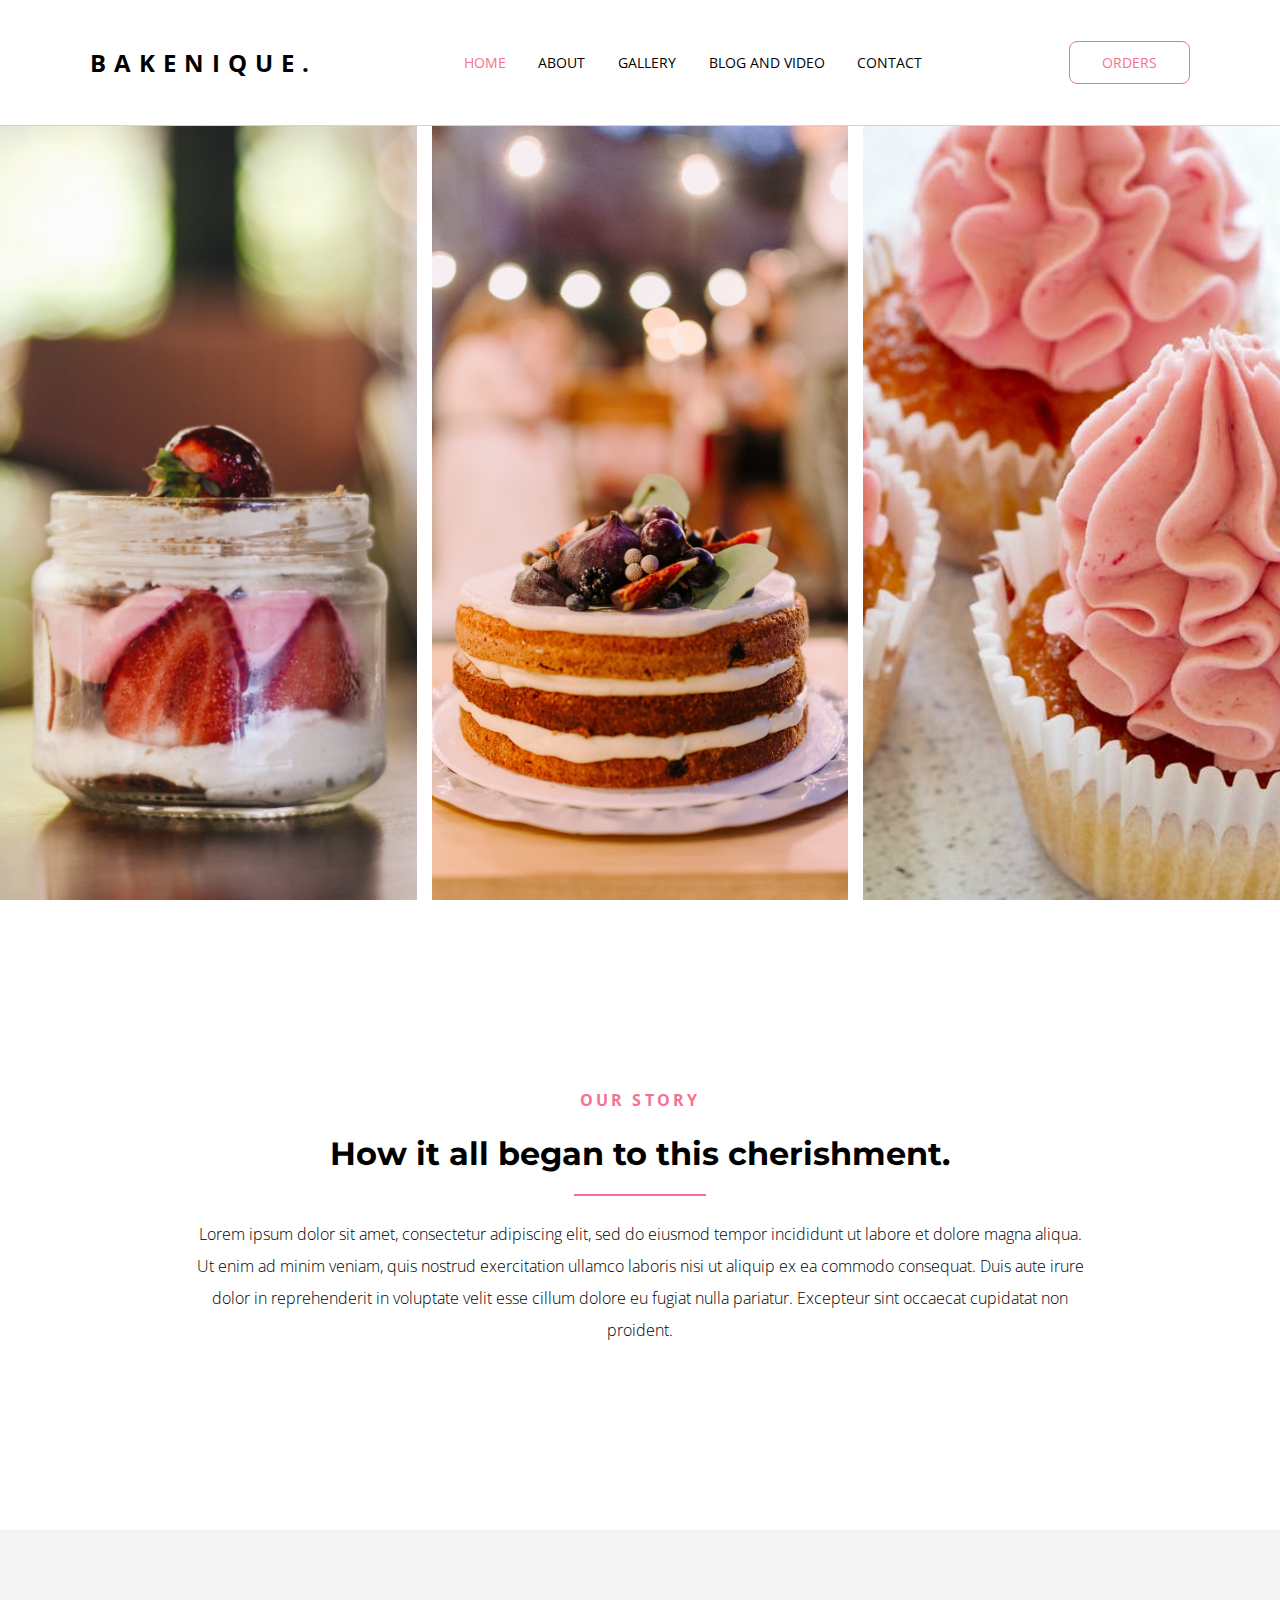
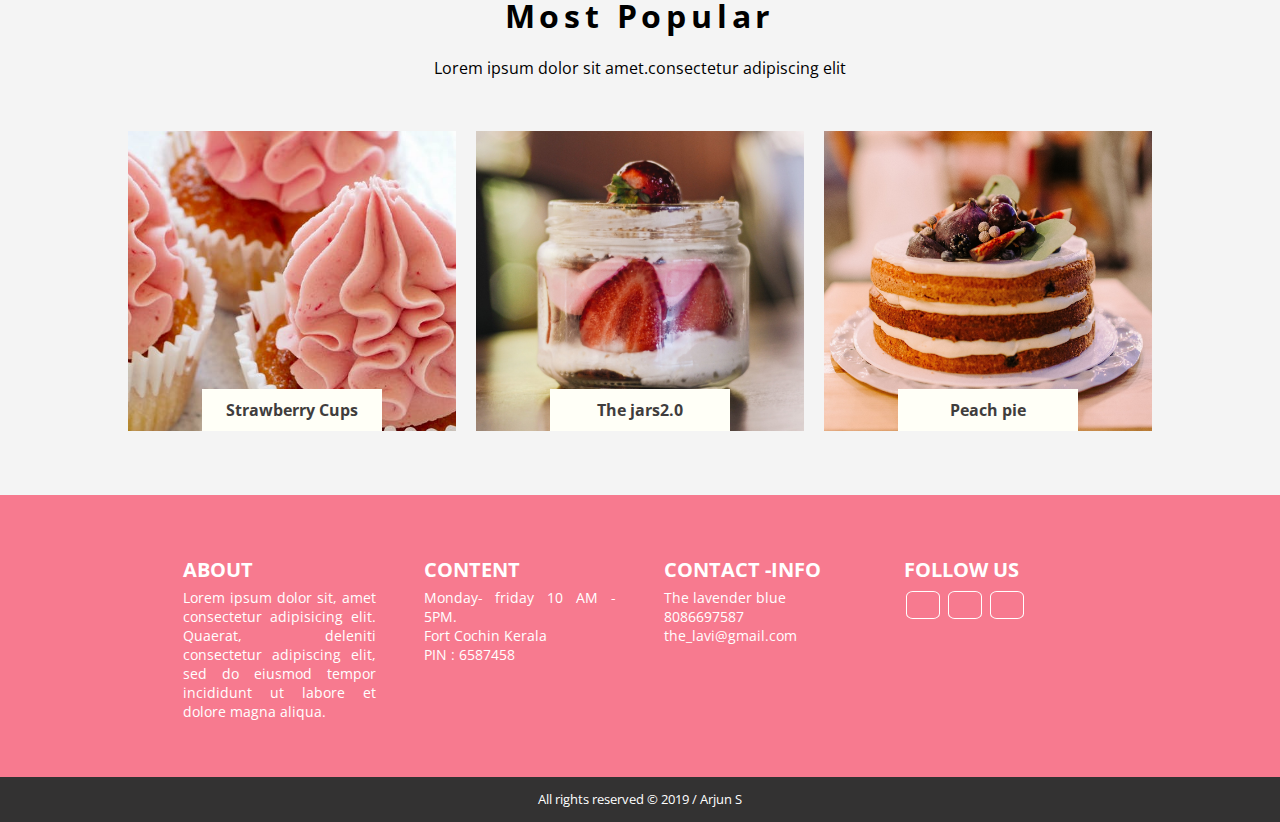
<file: index.html>
<!DOCTYPE html>
<html lang="en">

<head>
    <meta charset="UTF-8">
    <meta name="viewport" content="width=device-width, initial-scale=1.0">
    <meta http-equiv="X-UA-Compatible" content="ie=edge">
    <title>Bakenique</title>
    <link rel="stylesheet" href="css/style.css">
    <link href="https://fonts.googleapis.com/css?family=Montserrat|Open+Sans&display=swap" rel="stylesheet">
    <meta name="viewport" content="width=device-width,initial-scale=1.0">
    <link rel="stylesheet" href="https://use.fontawesome.com/releases/v5.8.2/css/all.css"
        integrity="sha384-oS3vJWv+0UjzBfQzYUhtDYW+Pj2yciDJxpsK1OYPAYjqT085Qq/1cq5FLXAZQ7Ay" crossorigin="anonymous">
</head>

<body>

    <div id="page1">
        <nav class="navigation">

            <li class="logo"><a href="">BAKENIQUE.</a></li>

            <ul class="links">
                <li> <a class="active" href="">HOME</a> </li>
                <li> <a href="">ABOUT</a> </li>
                <li> <a href="">GALLERY</a> </li>
                <li> <a href="">BLOG AND VIDEO</a> </li>
                <li> <a href="">CONTACT</a> </li>
            </ul>

            <li class="special"> <a href="">ORDERS</a> </li>

        </nav>

        <div id="content_p1">
            <div class="image_holders">

                <div class="images" id="img1">
                    <img src="css/jar.jpg" alt="asd">
                </div>

                <div class="images">
                    <img src="css/cakez.jpg" alt="adsd">
                </div>

                <div class="images" id="">
                    <img src="css/cupcake1.jpeg" alt="asd">
                </div>

            </div>
        </div>
    </div>


    <div id="page2">
        <div class="content">
            <p class="story">OUR STORY</p>
            <h1>How it all began to this cherishment.</h1>
            <p>Lorem ipsum dolor sit amet, consectetur adipiscing elit, sed do eiusmod tempor incididunt ut labore et
                dolore
                magna
                aliqua. Ut enim ad minim veniam, quis nostrud exercitation ullamco laboris nisi ut aliquip ex ea commodo
                consequat. Duis
                aute irure dolor in reprehenderit in voluptate velit esse cillum dolore eu fugiat nulla pariatur.
                Excepteur
                sint
                occaecat cupidatat non proident.</p>

        </div>


    </div>


    <div id="page_3">
        <div class="content">
            <h1>Most Popular</h1>
            <p>Lorem ipsum dolor sit amet.consectetur adipiscing elit</p>

            <div class="carousel">

                <div class="card_1" id="item1">
                    <div class="name">Strawberry Cups</div>
                </div>

                <div class="card_1" id="item2">
                    <div class="name">The jars2.0</div>
                </div>

                <div class="card_1" id="item3">
                    <div class="name">Peach pie</div>
                </div>

            </div>


        </div>
    </div>




    <div id="about_section">

        <div class="content">

            <div class="abouts">
                <h4>ABOUT</h4>
                <p>Lorem ipsum dolor sit, amet consectetur adipisicing elit. Quaerat, deleniti consectetur adipiscing
                    elit, sed do eiusmod tempor incididunt ut labore et dolore magna aliqua.</p>
            </div>

            <div class="INFO">
                <h4>CONTENT</h4>
                <p>
                    Monday- friday 10 AM - 5PM.<br>
                    Fort Cochin Kerala <br>
                    PIN : 6587458

                </p>
            </div>

            <div class="INFO">
                <h4>CONTACT -INFO</h4>
                <p>
                    The lavender blue<br>
                    8086697587 <br>
                    the_lavi@gmail.com

                </p>
            </div>

            <div class="social_media">
                <h4> FOLLOW US </h4>
                <button id="fb"><i class="fab fa-instagram"></i></button>
                <button id="fb"><i class="fab fa-youtube"></i></button>
                <button id="fb"><i class="fab fa-facebook"></i></button>
            </div>

        </div>

    </div>

    <div class="dev_contact">
        <p>All rights reserved © 2019 / Arjun S</p>
    </div>


</body>

</html>
</file>
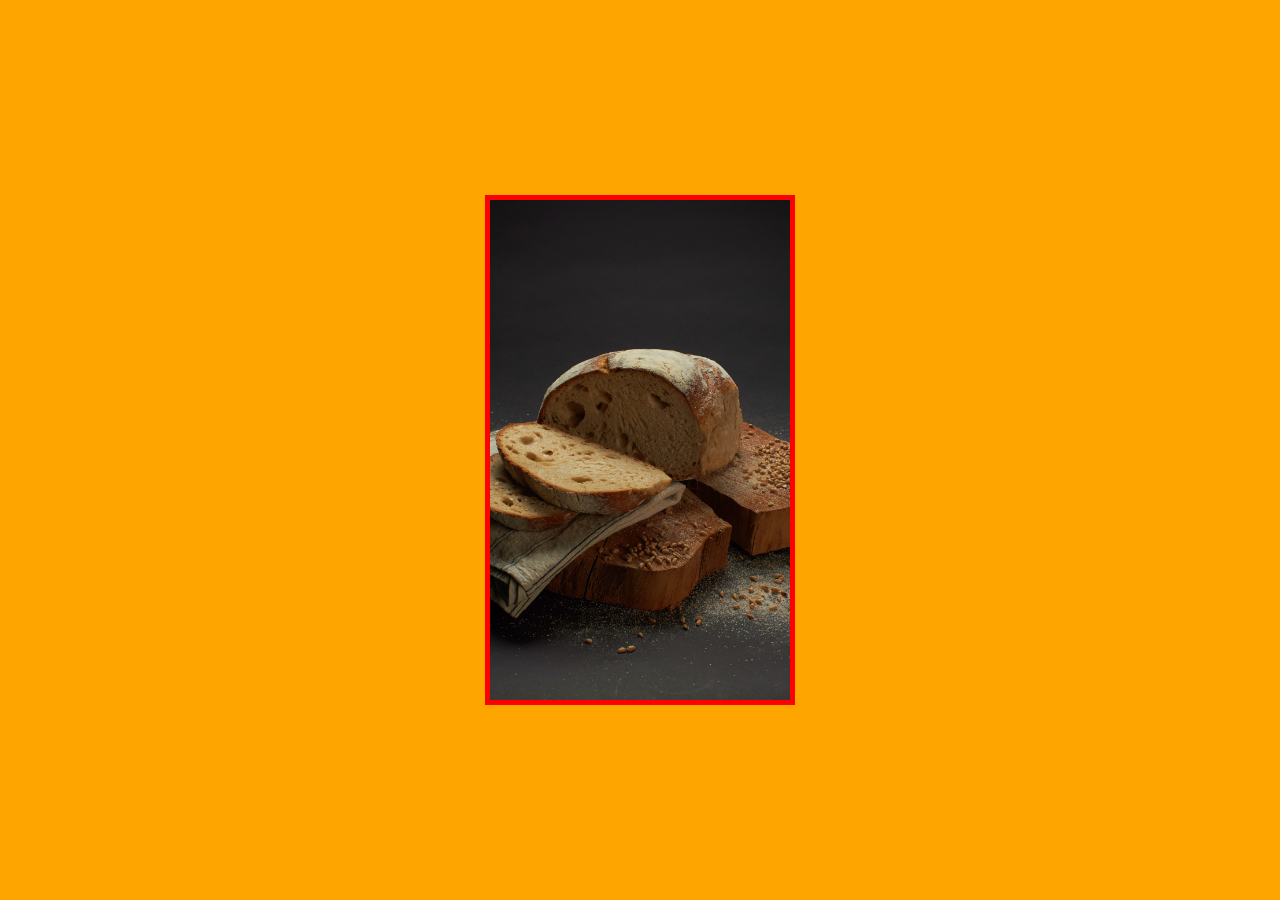
<file: image_study.html>
<style type="text/css">
	
	*{
		margin: 0;
	}


	.page1{
		height: 100vh;
		width: 100vw;
		background-color: orange;
		display: flex;
		justify-content: center;
		align-items: center;
	}

	.container{
		height: 500px;
		width: 300px;
		background-color: red;
		border: 5px solid red;
	}

	.container img{
		width: 100%;
		height: 100%;
		object-fit: cover;
		
	}


</style>


<!DOCTYPE html>
<html>
<head>
	<title></title>
</head>
<body>

<div class="page1">
<div class="container">
	
<img src="css/bake.jpg">



</div>


</div>




</body>
</html>
</file>
<file: css/style.css>
/*
font-family: 'Open Sans', sans-serif;
font-family: 'Montserrat', sans-serif;
*/
* {
  -webkit-box-sizing: border-box;
          box-sizing: border-box;
  font-family: 'Open Sans', sans-serif;
  padding: 0;
  margin: 0;
}

nav {
  padding: 2%;
  height: 14vh;
  width: 100vw;
  display: -webkit-box;
  display: -ms-flexbox;
  display: flex;
  -webkit-box-orient: horizontal;
  -webkit-box-direction: normal;
      -ms-flex-direction: row;
          flex-direction: row;
  -webkit-box-align: center;
      -ms-flex-align: center;
          align-items: center;
  -ms-flex-pack: distribute;
      justify-content: space-around;
  border-bottom: 1px solid pink;
}

nav .logo {
  font-size: 1.5rem;
  font-family: 'Montserrat', sans-serif;
  font-weight: bold;
  letter-spacing: 0.5rem;
  list-style: none;
}

nav .logo a {
  color: black;
  text-decoration: none;
}

nav .links {
  width: 40%;
  display: -webkit-box;
  display: -ms-flexbox;
  display: flex;
  -ms-flex-pack: distribute;
      justify-content: space-around;
  font-size: 0.9rem;
}

nav .links .active {
  color: #f76f91;
}

nav .links li {
  list-style: none;
}

nav .links a {
  color: black;
  text-decoration: none;
  -webkit-transition: all 0.2s;
  transition: all 0.2s;
}

nav .links a:hover {
  color: #f76f91;
}

nav .special {
  list-style: none;
  border: 1px solid #f76f91;
  padding: 0.7rem 2rem;
  border-radius: 8px;
  font-size: 0.9rem;
  -webkit-transition: all 0.5s;
  transition: all 0.5s;
  cursor: pointer;
}

nav .special a {
  color: #f76f91;
  text-decoration: none;
  -webkit-transition: all 0.5s;
  transition: all 0.5s;
}

nav .special:hover {
  border: 1px solid #f76f91;
  background-color: #f76f91;
}

nav .special:hover a {
  color: white;
  text-decoration: none;
}

nav ul {
  display: -webkit-box;
  display: -ms-flexbox;
  display: flex;
  -webkit-box-orient: horizontal;
  -webkit-box-direction: normal;
      -ms-flex-direction: row;
          flex-direction: row;
}

#content_p1 {
  position: relative;
  height: 86vh;
  width: 100vw;
}

#content_p1 .image_holders {
  position: relative;
  height: 100%;
  display: -ms-grid;
  display: grid;
  -ms-grid-columns: (1fr)[3];
      grid-template-columns: repeat(3, 1fr);
  grid-gap: 15px;
}

#content_p1 .image_holders img {
  height: 86vh;
  width: 100%;
  -o-object-fit: cover;
     object-fit: cover;
}

#page2 {
  min-height: 70vh;
  width: 100vw;
  display: -webkit-box;
  display: -ms-flexbox;
  display: flex;
  -webkit-box-pack: center;
      -ms-flex-pack: center;
          justify-content: center;
  -webkit-box-align: center;
      -ms-flex-align: center;
          align-items: center;
}

#page2 .content {
  font-family: 'Montserrat', sans-serif;
  display: -webkit-box;
  display: -ms-flexbox;
  display: flex;
  -webkit-box-orient: vertical;
  -webkit-box-direction: normal;
      -ms-flex-direction: column;
          flex-direction: column;
  -webkit-box-align: center;
      -ms-flex-align: center;
          align-items: center;
  -webkit-box-pack: center;
      -ms-flex-pack: center;
          justify-content: center;
  width: 70%;
  margin: auto;
}

#page2 .content h1 {
  font-family: 'Montserrat', sans-serif;
  padding: 2%;
  position: relative;
  margin-bottom: 3%;
}

#page2 .content h1::after {
  content: '';
  height: 2px;
  width: 20%;
  background: #f76f91;
  position: absolute;
  left: calc(50% - 10%);
  bottom: -5px;
}

#page2 .content .story {
  font-weight: bold;
  color: #f76f91;
  letter-spacing: 0.2em;
}

#page2 .content p {
  text-align: center;
  line-height: 2em;
  font-weight: lighter;
}

#about_section {
  font-family: 'Montserrat', sans-serif;
  color: white;
  height: 100%;
  background-color: #f77a8f;
  display: -webkit-box;
  display: -ms-flexbox;
  display: flex;
  -webkit-box-pack: justify;
      -ms-flex-pack: justify;
          justify-content: space-between;
}

#about_section .content {
  height: 100%;
  width: 80%;
  margin: auto;
  display: -ms-grid;
  display: grid;
  grid-gap: 40px;
  -ms-grid-columns: (1fr)[4];
      grid-template-columns: repeat(4, 1fr);
  text-align: justify;
  padding: 4%;
}

#about_section h5, #about_section h4 {
  font-size: 20px;
  margin: 3% 0%;
}

#about_section p {
  font-size: 0.9rem;
}

#about_section div {
  padding: 2% 2%;
}

#about_section button {
  color: white;
  font-family: 'Open Sans', sans-serif;
  border-radius: 20%;
  padding: 13px 16px;
  margin: 1%;
  font-size: 30px;
  border-style: none;
  font-size: 15px;
  border: 1px solid white;
  background-color: transparent;
  cursor: pointer;
  -webkit-transition: all 0.2s ease;
  transition: all 0.2s ease;
}

#about_section button:hover {
  background-color: white;
  color: #f77a8f;
}

.dev_contact {
  min-height: 5vh;
  background-color: #333232;
  display: -webkit-box;
  display: -ms-flexbox;
  display: flex;
  -webkit-box-pack: center;
      -ms-flex-pack: center;
          justify-content: center;
  -webkit-box-align: center;
      -ms-flex-align: center;
          align-items: center;
}

.dev_contact p {
  font-size: 0.8rem;
  color: white;
}

#page_3 {
  min-height: 50vh;
  background-color: #f4f4f4;
}

#page_3 .content {
  font-family: 'Montserrat', sans-serif;
  width: 90%;
  margin: auto;
  padding: 5%;
}

#page_3 .content h1, #page_3 .content p {
  text-align: center;
}

#page_3 .content h1 {
  letter-spacing: 0.3rem;
  margin: 0% 0% 2% 0%;
}

#page_3 .content p {
  margin: 0% 0% 5% 0%;
}

#page_3 .content .carousel {
  display: -ms-grid;
  display: grid;
  -ms-grid-columns: (1fr)[3];
      grid-template-columns: repeat(3, 1fr);
  grid-gap: 20px;
}

#page_3 .content .carousel #item1 {
  background-image: url(cupcake1.jpeg);
}

#page_3 .content .carousel #item2 {
  background-image: url(jar2.jpg);
}

#page_3 .content .carousel #item3 {
  background-image: url(cakez2.jpg);
}

#page_3 .content .carousel .card_1 {
  position: relative;
  min-height: 300px;
  background-position: center;
  background-size: cover;
  background-repeat: no-repeat;
}

#page_3 .content .carousel .name {
  position: absolute;
  padding: 3% 6%;
  background-color: #fffff7;
  color: #3f3d3d;
  width: 180px;
  bottom: 0;
  left: 0;
  right: 0;
  margin-left: auto;
  margin-right: auto;
  text-align: center;
  font-weight: bold;
}
/*# sourceMappingURL=style.css.map */
</file>
